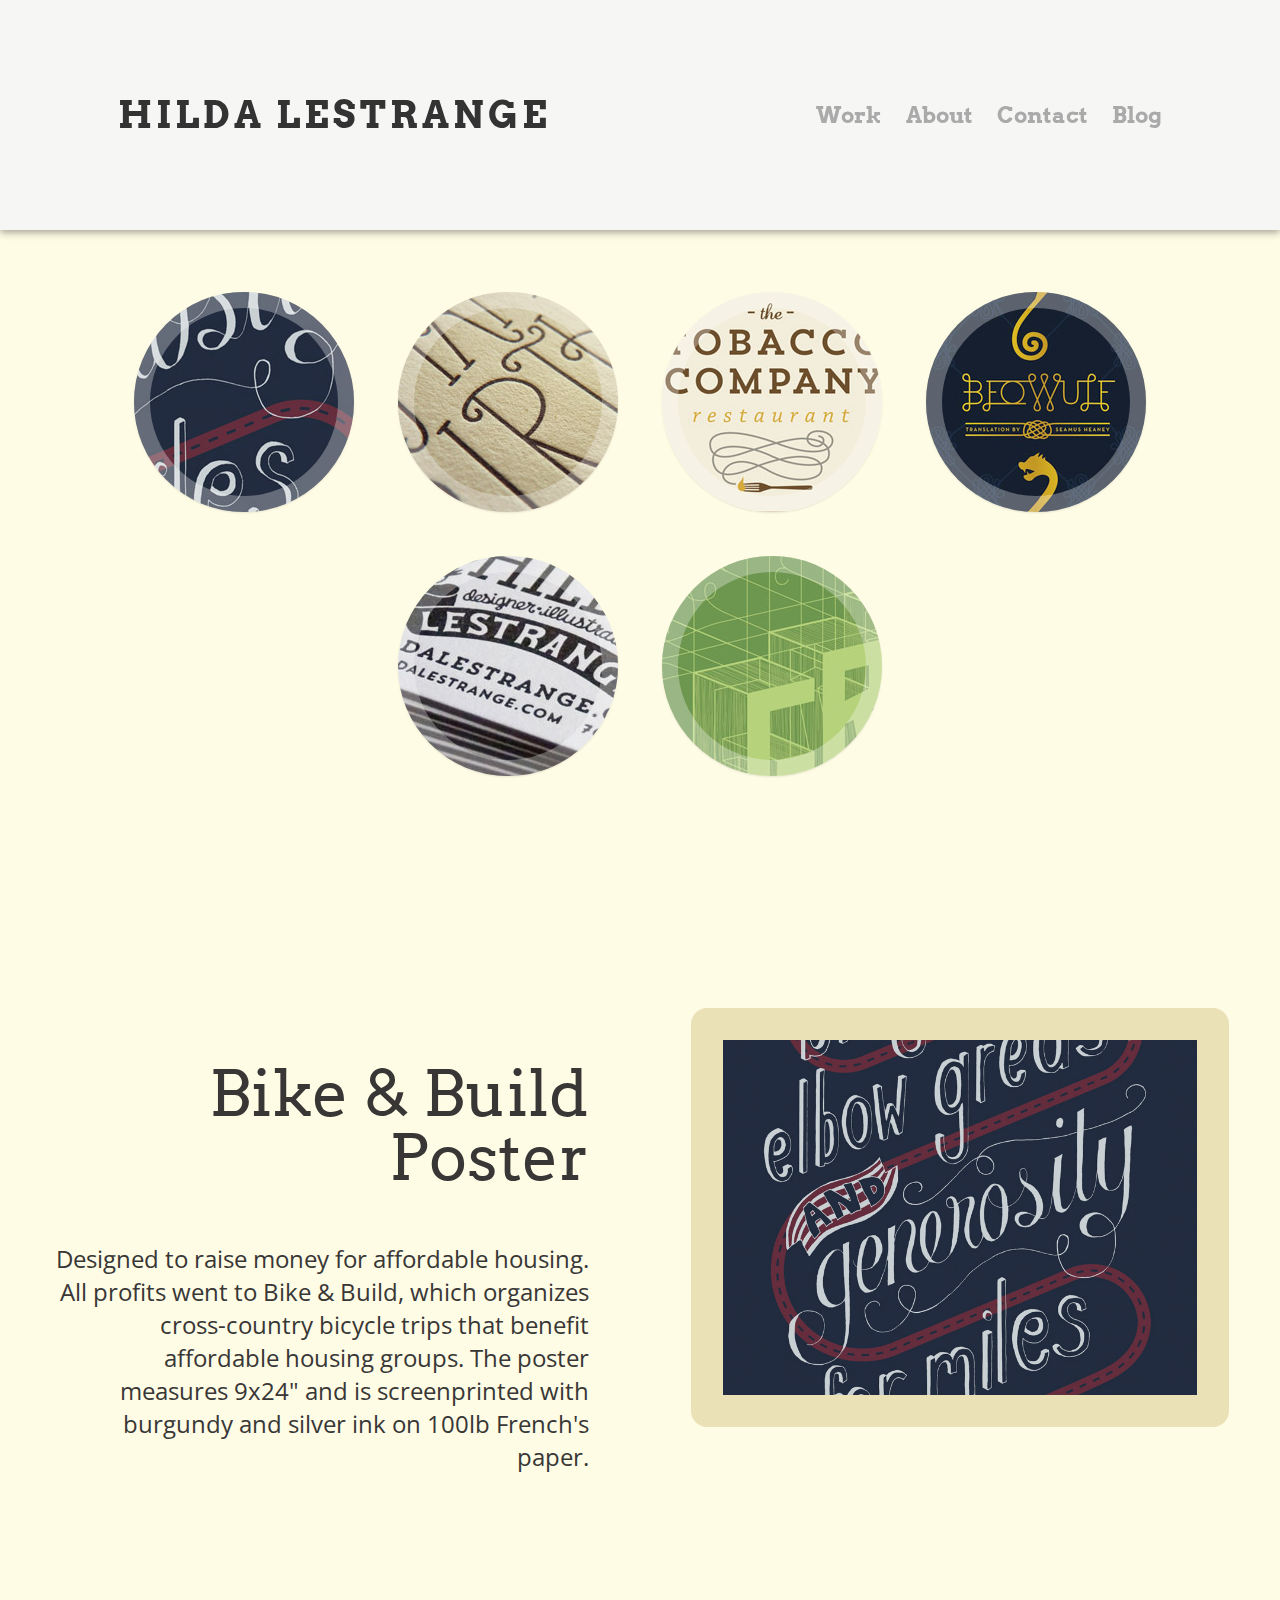
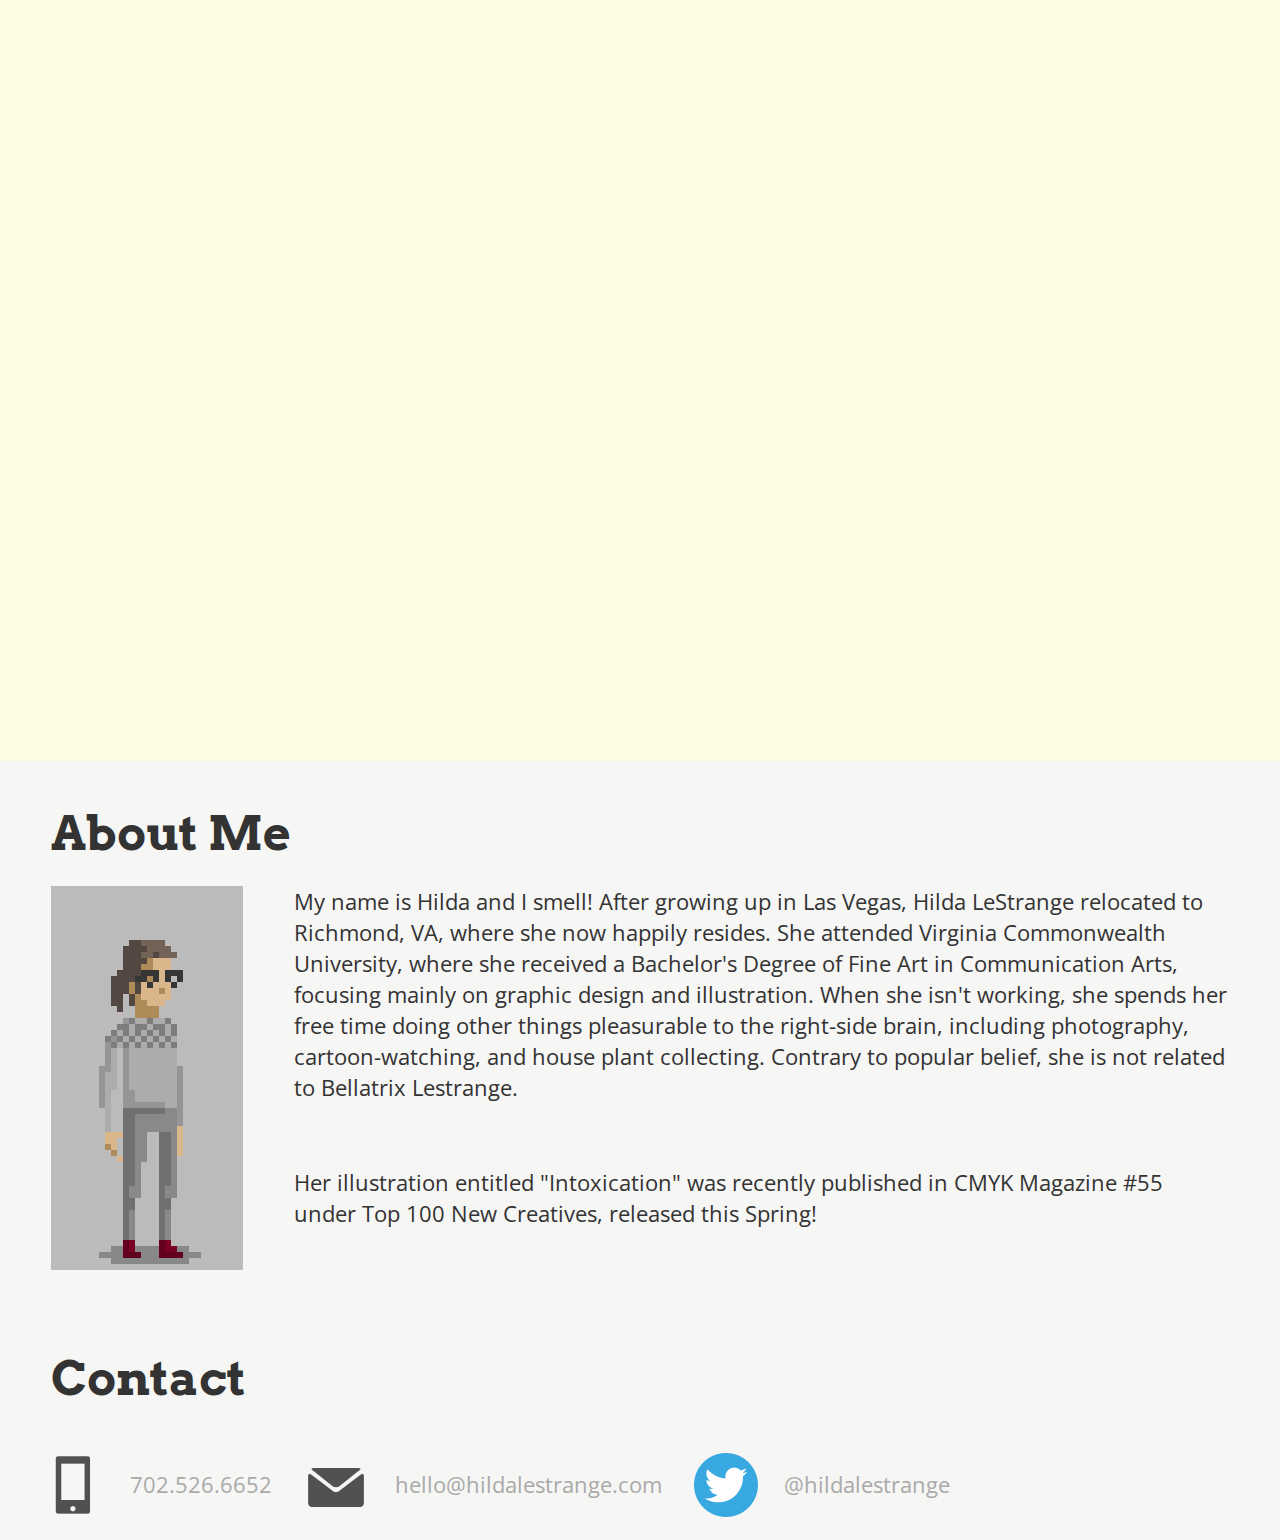
<file: index.html>
<!DOCTYPE html>
<html lang="en" class="no-js">
  <head>
    <meta charset="UTF-8" />
    <meta http-equiv="X-UA-Compatible" content="IE=edge,chrome=1">
    <meta name="viewport" content="width=device-width, initial-scale=1.0">
    <title>Hilda LeStrange Design &amp; Illustration</title>
    <meta name="description" content="A selection of illustration and design work by Hilda LeStrange" />
    <meta name="keywords" content="illustration, graphic design" />
    <meta name="author" content="Tyler Crosse" />
    <link rel="shortcut icon" href="../favicon.ico">
    <link rel="stylesheet" type="text/css" href="css/default.css" />
    <link rel="stylesheet" type="text/css" href="css/component.css" />
    <script src="js/modernizr.custom.js"></script>
  </head>
  <body>
    <div class="container">

      <div class="cbp-af-header">
        <div class="cbp-af-inner">
          <h1>Hilda LeStrange</h1>
          <nav>
            <a href="#">Work</a>
            <a href="#about">About</a>
            <a href="#contact">Contact</a>
            <a href="#">Blog</a>
          </nav>
        </div>
      </div>

      <div class="thumbnails">
        <ul class="ch-grid">
          <li>
            <div class="ch-item ch-img-1">
              <div class="ch-info">
                <h3>Bike &amp; Build</h3>
                <p>Fundrasing Poster<a class="anchor" href="#fbsection1"></a></p>
              </div>
            </div>
          </li>
          <li>
            <div class="ch-item ch-img-2">
              <div class="ch-info">
                <h3>Birthday Card</h3>
                <p>Letterpressed Card<a href="#fbsection2"></a></p>
              </div>
            </div>
          </li>
          <li>
            <div class="ch-item ch-img-3">
              <div class="ch-info">
                <h3>Tobacco Co.</h3>
                <p>Logo Redesign<a href="#fbsection3"></a></p>
              </div>
            </div>
          </li>
          <li>
            <div class="ch-item ch-img-4">
              <div class="ch-info">
                <h3>Beowulf</h3>
                <p>Book Cover Redesign<a href="#fbsection4"></a></p>
              </div>
            </div>
          </li>
          <!-- <li>
            <div class="ch-item ch-img-5">
              <div class="ch-info">
                <h3>Holiday Card</h3>
                <p>Unboxed Holiday Card<a href="#fbsection5"></a></p>
              </div>
            </div> -->
          </li>
          <li>
            <div class="ch-item ch-img-6">
              <div class="ch-info">
                <h3>Business Card</h3>
                <p>Letterpressed Card<a href="#fbsection6"></a></p>
              </div>
            </div>
          </li>
          <li>
            <div class="ch-item ch-img-7">
              <div class="ch-info">
                <h3>The Green Issue</h3>
                <p>Magazine Cover for Henreicho Monthly<a href="#fbsection7"></a></p>
              </div>
            </div>
          </li>
          <!-- <li>
            <div class="ch-item ch-img-8">
              <div class="ch-info">
                <h3>Let's Get Visual</h3>
                <p>Infographic for blog post<a href="#fbsection8"></a></p>
              </div>
            </div>
          </li> -->
        </ul>
      </div>

      <!--
      <div id="cbp-fbscroller" class="cbp-fbscroller">
        <nav>
          <a href="#fbsection1" class="cbp-fbcurrent">Section 1</a>
          <a href="#fbsection2">Section 2</a>
          <a href="#fbsection3">Section 3</a>
          <a href="#fbsection4">Section 4</a>
          <a href="#fbsection5">Section 5</a>
          <a href="#fbsection3">Section 6</a>
          <a href="#fbsection4">Section 7</a>
          <a href="#fbsection5">Section 8</a>
        </nav>
      </div>
      -->

      <div id="cbp-so-scroller" class="cbp-so-scroller">
        <!--Section 1-->
        <section id="fbsection1" class="cbp-so-section">
          <article class="cbp-so-side cbp-so-side-left">
            <h2>Bike &amp; Build Poster</h2>
            <p>Designed to raise money for affordable housing. All profits went to Bike &amp; Build, which organizes cross-country bicycle trips that benefit affordable housing groups. The poster measures 9x24" and is screenprinted with burgundy and silver ink on 100lb French's paper.</p>
          </article>
          <figure class="cbp-so-side cbp-so-side-right">
            <img src="images/bike&build_800x600.jpg" alt="img01">
          </figure>
        </section>

        <!--Section 2-->
        <section id="fbsection2" class="cbp-so-section">
          <figure class="cbp-so-side cbp-so-side-left">
            <img src="images/birthday_800x600.jpg" alt="img01">
          </figure>
          <article class="cbp-so-side cbp-so-side-right">
            <h2>Birthday Card</h2>
            <p>Lollipop powder danish sugar plum caramels liquorice sweet cookie. Gummi bears caramels gummi bears candy canes cheesecake sweet roll icing dragée. Gummies jelly-o tart. Cheesecake unerdwear.com candy canes apple pie halvah chocolate tiramisu.</p>
          </article>
        </section>

        <!--Section 3-->
        <section id="fbsection3" class="cbp-so-section">
          <article class="cbp-so-side cbp-so-side-left">
            <h2>Tobacco Company</h2>
            <p>Personal project aimed at giving the restaurant a logo that embodies its history and reflects the fancy interior of the restaurant.</p>
          </article>
          <figure class="cbp-so-side cbp-so-side-right">
            <img src="images/tobacco_800x600.jpg" alt="img01">
          </figure>
        </section>

        <!--Section 4-->
        <section id="fbsection4" class="cbp-so-section">
          <figure class="cbp-so-side cbp-so-side-left">
            <img src="images/beowulf_800x600.jpg" alt="img01">
          </figure>
          <article class="cbp-so-side cbp-so-side-right">
            <h2>Beowulf</h2>
            <p>Personal project created to evoke the culture of the Anglo-Saxons in the epic poem. Lettering, pattern, and illustration inspired by Medieval Scandinavian art.</p>
          </article>
        </section>

        <!--Section 5-->
        <!-- <section id="fbsection5" class="cbp-so-section">
          <article class="cbp-so-side cbp-so-side-left">
            <h2>Christmas Card</h2>
            <p>Chupa chups pudding lollipop gummi bears gummies cupcake pie. Cookie cotton candy caramels. Oat cake dessert applicake. Sweet roll tiramisu sweet roll sweet roll.</p>
          </article>
          <figure class="cbp-so-side cbp-so-side-right">
            <img src="images/5.png" alt="img01">
          </figure>
        </section> -->

        <!--Section 6-->
        <section id="fbsection6" class="cbp-so-section">
          <figure class="cbp-so-side cbp-so-side-left">
            <img src="images/business_800x600.jpg" alt="img01">
          </figure>
          <article class="cbp-so-side cbp-so-side-right">
            <h2>Business Card</h2>
            <p>Cake cotton candy lollipop. Cake croissant cheesecake candy sugar plum icing apple pie wafer. Pie sugar plum tiramisu tiramisu pie fruitcake candy icing. Candy icing gummies gummies cheesecake brownie lemon drops chocolate gingerbread.</p>
          </article>
        </section>

        <!--Section 7-->
        <section id="fbsection7" class="cbp-so-section">
          <article class="cbp-so-side cbp-so-side-left">
            <h2>The Green Issue</h2>
            <p>Illustration for Henrico Monthly for an article about the construction of taller buildings, which use less energy and resources. Published as the cover and as a spread.</p>
          </article>
          <figure class="cbp-so-side cbp-so-side-right">
            <img src="images/green_800x600.jpg" alt="img01">
          </figure>
        </section>

        <!--Section 8-->
        <!-- <section id="fbsection8" class="cbp-so-section">
          <figure class="cbp-so-side cbp-so-side-left">
            <img src="images/2.png" alt="img01">
          </figure>
          <article class="cbp-so-side cbp-so-side-right">
            <h2>Unboxed Infographic</h2>
            <p>Lollipop powder danish sugar plum caramels liquorice sweet cookie. Gummi bears caramels gummi bears candy canes cheesecake sweet roll icing dragée. Gummies jelly-o tart. Cheesecake unerdwear.com candy canes apple pie halvah chocolate tiramisu.</p>
          </article>
        </section> -->
      </div><!--/cdp-so-scroller-->
      </div>

      <div class="footer">
        <div id="about">
          <h2>About Me</h2>
          <figure class="about-img">
            <img src=images/Hilda.png alt="Hilda" />
          </figure>
          <article class="about-text">
            <p>My name is Hilda and I smell! After growing up in Las Vegas, Hilda LeStrange relocated to Richmond, VA, where she now happily resides. She attended Virginia Commonwealth University, where she received a Bachelor's Degree of Fine Art in Communication Arts, focusing mainly on graphic design and illustration. When she isn't working, she spends her free time doing other things pleasurable to the right-side brain, including photography, cartoon-watching, and house plant collecting. Contrary to popular belief, she is not related to Bellatrix Lestrange.</p>
            <br>
            <p>Her illustration entitled "Intoxication" was recently published in CMYK Magazine #55 under Top 100 New Creatives, released this Spring!</p>
          </article>
        </div>
        <div id="contact">
          <h2>Contact</h2>
          <div class="contact-info">
            <ul>
              <li>
                <img src="images/cell.png" alt="cell">
                <p>702.526.6652</p>
              </li>
              <li>
                <img src="images/email.png" alt="email">
                <a href="mailto:hello@hildalestrange.com?Subject=%20">
                  <p>hello@hildalestrange.com</p>
                </a>
              </li>
              <li>
                <img src="images/twitter.png" alt="twitter">
                <a href="https://twitter.com/hildalestrange">
                  <p>@hildalestrange</p>
                </a>
              </li>
            </ul>
          </div>
        </div>
      </div>

    <script src="https://ajax.googleapis.com/ajax/libs/jquery/1.9.1/jquery.min.js"></script>
    <!-- classie.js by @desandro: https://github.com/desandro/classie -->
    <script src="js/classie.js"></script>
    <script src="js/cbpAnimatedHeader.min.js"></script>
    <script src="js/cbpScroller.js"></script>
    <script>
      new cbpScroller( document.getElementById( 'cbp-so-scroller' ) );
    </script>

  </body>
</html>
</file>
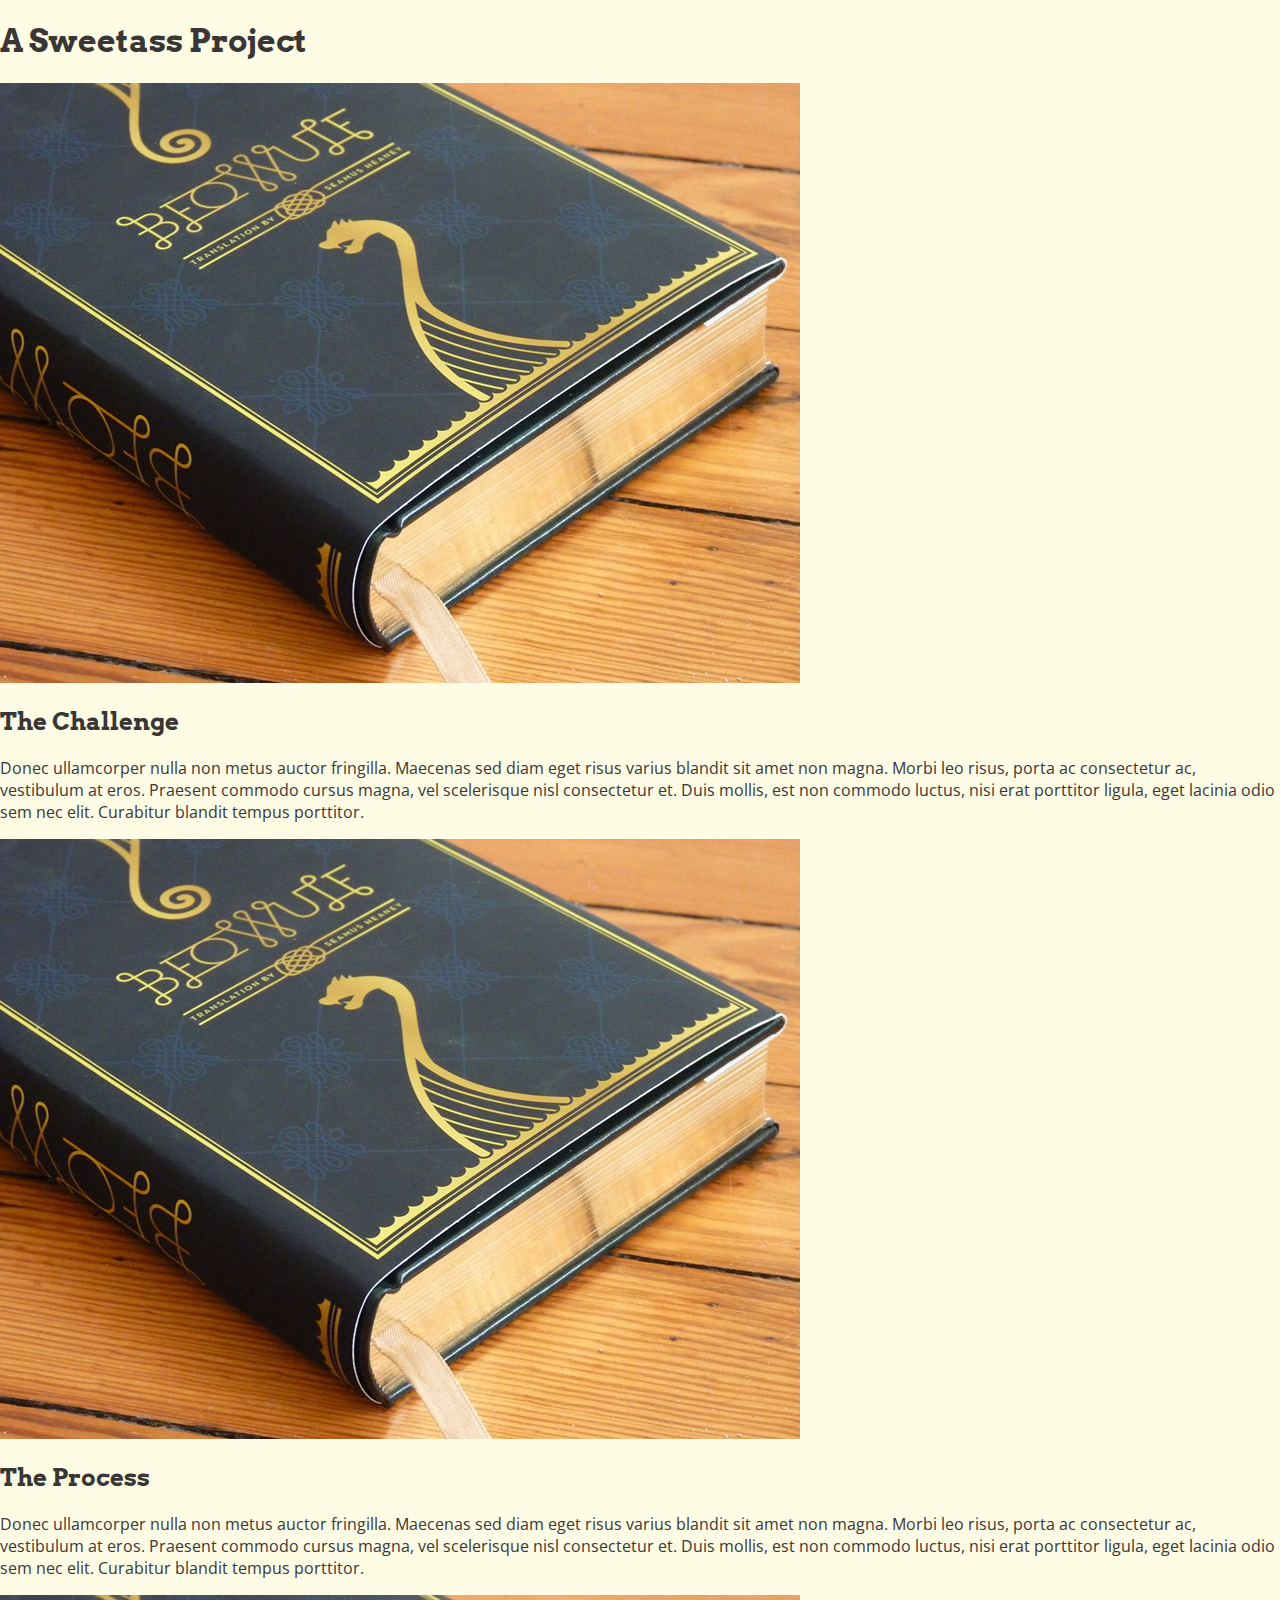
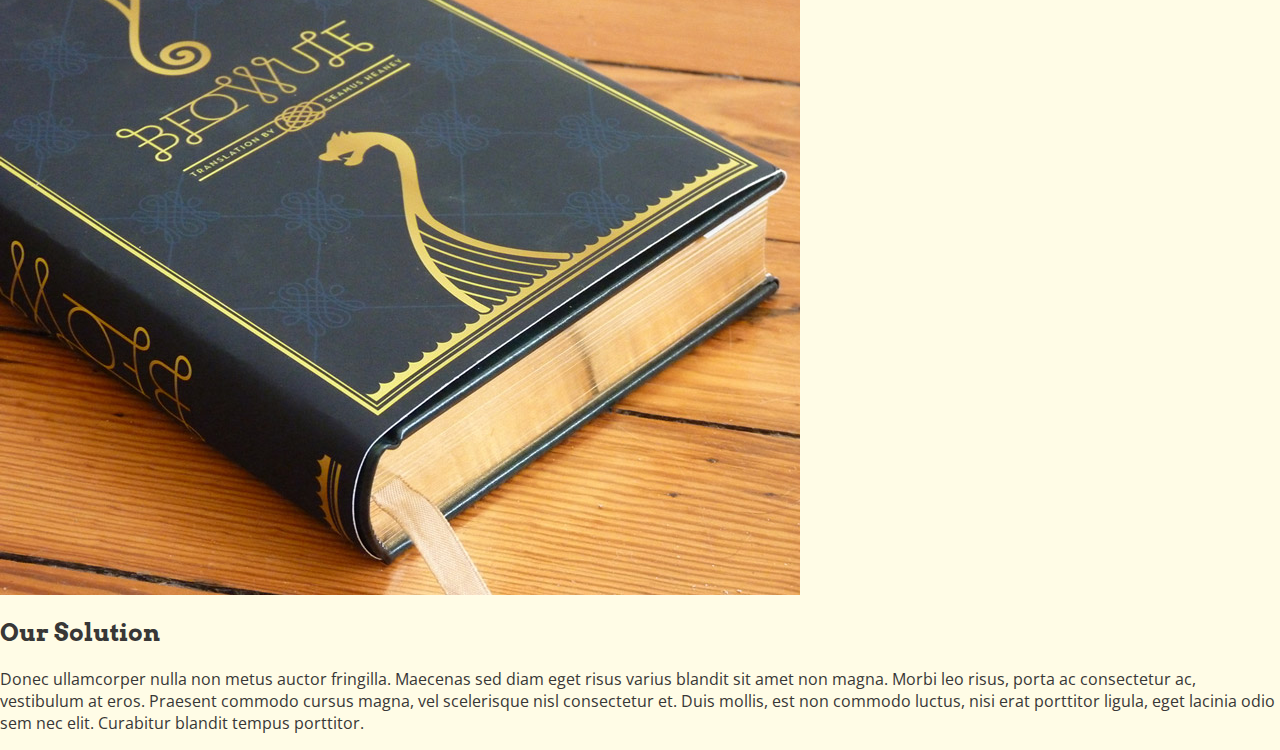
<file: ProductDesign.html>
<!DOCTYPE html>
<html lang="en" class="no-js">
  <head>
    <meta charset="UTF-8" />
    <meta http-equiv="X-UA-Compatible" content="IE=edge,chrome=1">
    <meta name="viewport" content="width=device-width, initial-scale=1.0">
    <title>Hilda LeStrange - Product Design</title>
    <meta name="description" content="A selection of UI/UX and product design work by Hilda LeStrange" />
    <meta name="keywords" content="illustration, graphic design" />
    <meta name="author" content="Tyler Crosse" />
    <link rel="shortcut icon" href="../favicon.ico">
    <link rel="stylesheet" type="text/css" href="css/default.css" />
    <link rel="stylesheet" type="text/css" href="css/component.css" />
    <link rel="stylesheet" type="text/css" href="css/ProductDesign.scss" />
    <script src="js/modernizr.custom.js"></script>
  </head>

  <body>
    <div class="container">
    <section class="section-details">
      <h1 class="title-main">A Sweetass Project</h1>
      <img src="images/beowulf_800x600.jpg">
      <div class="description">
        <h2 class="title">The Challenge</h2>
        <p>Donec ullamcorper nulla non metus auctor fringilla. Maecenas sed diam eget risus varius blandit sit amet non magna. Morbi leo risus, porta ac consectetur ac, vestibulum at eros. Praesent commodo cursus magna, vel scelerisque nisl consectetur et. Duis mollis, est non commodo luctus, nisi erat porttitor ligula, eget lacinia odio sem nec elit. Curabitur blandit tempus porttitor.</p>
      </div>
    </section>

    <section class="section-details">
      <img src="images/beowulf_800x600.jpg">
      <div class="description">
        <h2 class="title">The Process</h2>
        <p>Donec ullamcorper nulla non metus auctor fringilla. Maecenas sed diam eget risus varius blandit sit amet non magna. Morbi leo risus, porta ac consectetur ac, vestibulum at eros. Praesent commodo cursus magna, vel scelerisque nisl consectetur et. Duis mollis, est non commodo luctus, nisi erat porttitor ligula, eget lacinia odio sem nec elit. Curabitur blandit tempus porttitor.</p>
      </div>
    </section>

    <section class="section-details">
      <img src="images/beowulf_800x600.jpg">
      <div class="description">
        <h2 class="title">Our Solution</h2>
        <p>Donec ullamcorper nulla non metus auctor fringilla. Maecenas sed diam eget risus varius blandit sit amet non magna. Morbi leo risus, porta ac consectetur ac, vestibulum at eros. Praesent commodo cursus magna, vel scelerisque nisl consectetur et. Duis mollis, est non commodo luctus, nisi erat porttitor ligula, eget lacinia odio sem nec elit. Curabitur blandit tempus porttitor.</p>
      </div>
    </section>
</div>






  </body>

</html>
</file>
<file: css/default.css>
/* General Blueprint Style */
@import url(http://fonts.googleapis.com/css?family=Arvo:400,700|Open+Sans);
@font-face {
  font-family: 'bpicons';
  src:url('../fonts/bpicons/bpicons.eot');
  src:url('../fonts/bpicons/bpicons.eot?#iefix') format('embedded-opentype'),
    url('../fonts/bpicons/bpicons.woff') format('woff'),
    url('../fonts/bpicons/bpicons.ttf') format('truetype'),
    url('../fonts/bpicons/bpicons.svg#bpicons') format('svg');
  font-weight: normal;
  font-style: normal;
} /* Made with http://icomoon.io/ */

*, *:after, *:before { -webkit-box-sizing: border-box; -moz-box-sizing: border-box; box-sizing: border-box; }
body, html { font-size: 100%; padding: 0; margin: 0;}

/* Clearfix hack by Nicolas Gallagher: http://nicolasgallagher.com/micro-clearfix-hack/ */
.clearfix:before, .clearfix:after { content: " "; display: table; }
.clearfix:after { clear: both; }

body {
  font-family: 'Arvo', serif;
  color: #383736;
  background: #fffce6;
}

p {
  font-family: 'Open Sans', sans-serif;
}

a {
  color: #f0f0f0;
  text-decoration: none;
}

a:hover {
  color: #000;
}

.container > header {
  width: 90%;
  max-width: 69em;
  margin: 0 auto;
  padding: 2.875em 1.875em 1.875em;
}

.container > header h1 {
  font-size: 2.125em;
  line-height: 1.3;
  margin: 0 0 0.6em 0;
  float: left;
  font-weight: 400;
}

.container > header > span {
  display: block;
  position: relative;
  z-index: 9999;
  font-weight: 700;
  text-transform: uppercase;
  letter-spacing: 0.5em;
  padding: 0 0 0.6em 0.1em;
}

.container > header > span span:after {
  width: 30px;
  height: 30px;
  left: -12px;
  font-size: 50%;
  top: -8px;
  font-size: 75%;
  position: relative;
}

.container > header > span span:hover:before {
  content: attr(data-content);
  text-transform: none;
  text-indent: 0;
  letter-spacing: 0;
  font-weight: 300;
  font-size: 110%;
  padding: 0.8em 1em;
  line-height: 1.2;
  text-align: left;
  left: auto;
  margin-left: 4px;
  position: absolute;
  color: #47a3da;
  background: #fff;
}

.container > header nav {
  float: right;
  text-align: center;
}

.container > header nav a {
  display: inline-block;
  position: relative;
  text-align: left;
  width: 2.5em;
  height: 2.5em;
  background: rgba(237, 229, 199, 0.91);
  border-radius: 50%;
  margin: 0 0.1em;
  border: 4px solid #fff;
}

.container > header nav a > span {
  display: none;
}

.container > header nav a:hover:before {
  content: attr(data-info);
  color: #fff;
  position: absolute;
  width: 600%;
  top: 120%;
  text-align: right;
  right: 0;
  pointer-events: none;
}

.container > header nav a:hover {
  background: #fff;
}

.bp-icon:after {
  font-family: 'bpicons';
  speak: none;
  font-style: normal;
  font-weight: normal;
  font-variant: normal;
  text-transform: none;
  text-align: center;
  color: #fff;
  -webkit-font-smoothing: antialiased;
}

.container > header nav .bp-icon:after {
  position: absolute;
  top: 0;
  left: 0;
  width: 100%;
  height: 100%;
  line-height: 2;
  text-indent: 0;
}

.container > header nav a:hover:after {
  color: #47a3da;
}

.bp-icon-next:after {
  content: "\e000";
}
.bp-icon-drop:after {
  content: "\e001";
}
.bp-icon-archive:after {
  content: "\e002";
}
.bp-icon-about:after {
  content: "\e003";
}
.bp-icon-prev:after {
  content: "\e004";
}

.main > section:nth-child(even) {
  background: #47a3da;
  color: #fff;
}

.main section:first-child > div {
  padding-top: 0em;
}

.main section p {
  margin: 0;
  padding: 1em 0;
  font-size: 1.8em;
  line-height: 1.5;
}

@media screen and (max-width: 55em) {

  .container > header h1,
  .container > header nav {
    float: none;
  }

  .container > header > span,
  .container > header h1 {
    text-align: center;
  }

  .container > header nav {
    margin: 0 auto;
  }

  .container > header > span {
    text-indent: 30px;
  }
}
</file>
<file: css/component.css>
/* HEADER
=============================================================*/

.cbp-af-header {
  position: fixed;
  top: 0;
  left: 0;
  width: 100%;
  background: rgba(246,246,246,0.95);
  box-shadow:0 2px 8px rgba(0,0,0,.4);
  z-index: 10000;
  height: 230px;
  overflow: hidden;
  -webkit-transition: height 0.3s;
  -moz-transition: height 0.3s;
  transition: height 0.3s;
}

.cbp-af-header .cbp-af-inner {
  width: 90%;
  max-width: 69em;
  margin: 0 auto;
  padding: 0 1.875em;
}

.cbp-af-header h1,
.cbp-af-header nav {
  display: inline-block;
  position: relative;
}

.cbp-af-header h1,
.cbp-af-header nav a {
  line-height: 230px;
}

.cbp-af-header h1 {
  text-transform: uppercase;
  color: #333;
  letter-spacing: 4px;
  font-size: 2.3em;
  margin: 0;
  float: left;
}

.cbp-af-header nav {
  float: right;
}

.cbp-af-header nav a {
  color: #aaa;
  font-weight: 700;
  margin: 0 0 0 20px;
  font-size: 1.4em;
}

.cbp-af-header nav a:hover {
  color: #333;
}

/* Transitions and class for reduced height */
.cbp-af-header h1,
.cbp-af-header nav a {
  -webkit-transition: all 0.3s;
  -moz-transition: all 0.3s;
  transition: all 0.3s;
}

.cbp-af-header.cbp-af-header-shrink {
  height: 70px;
}

.cbp-af-header.cbp-af-header-shrink h1,
.cbp-af-header.cbp-af-header-shrink nav a {
  line-height: 70px;
}

.cbp-af-header.cbp-af-header-shrink h1 {
  font-size: 1.6em;
}

@media screen and (max-width: 55em) {

  .cbp-af-header .cbp-af-inner {
    width: 100%;
  }

  .cbp-af-header h1,
  .cbp-af-header nav {
    display: block;
    margin: 0 auto;
    text-align: center;
    float: none;
  }

  .cbp-af-header h1,
  .cbp-af-header nav a {
    line-height: 115px;
  }

  .cbp-af-header nav a {
    margin: 0 10px;
  }

  .cbp-af-header.cbp-af-header-shrink h1,
  .cbp-af-header.cbp-af-header-shrink nav a {
    line-height: 35px;
  }

  .cbp-af-header.cbp-af-header-shrink h1 {
    font-size: 1.6em;
  }

  .cbp-af-header.cbp-af-header-shrink nav a {
    font-size: 1em;
  }
}

@media screen and (max-width: 32.25em) {
  .cbp-af-header nav a {
    font-size: 1em;
  }

  .cbp-af-header h1 {
    font-size: 1.6em;
  }

  .cbp-af-header.cbp-af-header-shrink h1 {
    font-size: 1.4em;
  }
}

@media screen and (max-width: 24em) {
  .cbp-af-header nav a,
  .cbp-af-header.cbp-af-header-shrink nav a {
    line-height: 1;
  }

  .cbp-af-header h1 {
    font-size: 1.4em;
  }
}

/* THUMBNAILS
=============================================================*/

.thumbnails {
  top: 15em;
  position: relative;
  margin: 2em 0 25em 0;
}

.ch-grid {
  margin: 20px 0 0 0;
  padding: 0;
  list-style: none;
  display: block;
  text-align: center;
  width: 100%;
}

.ch-grid:after, .ch-grid:before {
  content: '';
  display: table;
}

.ch-grid:after {
  clear: both;
}

.ch-grid li {
  width: 220px;
  height: 220px;
  display: inline-block;
  margin: 20px;
}

.ch-item {
  width: 100%;
  height: 100%;
  border-radius: 50%;
  position: relative;
  cursor: default;
  box-shadow:
    inset 0 0 0 0 rgba(160,160,160, 0.4),
    inset 0 0 0 16px rgba(255,255,255,0.3),
    0 1px 2px rgba(0,0,0,0.1);
  -webkit-transition: all 0.4s ease-in-out;
  -moz-transition: all 0.4s ease-in-out;
  transition: all 0.4s ease-in-out;
}

.ch-info {
  position: absolute;
  width: 100%;
  height: 100%;
  border-radius: 50%;
  overflow: hidden;
  opacity: 0;
  -webkit-transition: all 0.4s ease-in-out;
  -moz-transition: all 0.4s ease-in-out;
  transition: all 0.4s ease-in-out;
  transform: scale(0);
  backface-visibility: hidden;
}

.ch-info h3 {
  color: #fff;
  position: relative;
  font-weight: 300;
  font-size: 22px;
  margin: 0 30px;
  padding: 65px 0 0 0;
  height: 110px;
  font-family: 'Arvo', serif;
  text-shadow:
    0 0 1px #fff,
    0 1px 2px rgba(0,0,0,0.3);
}

.ch-info p {
  color: #fff;
  padding: 10px 5px;
  font-style: italic;
  margin: 0 30px;
  font-size: 12px;
  border-top: 1px solid rgba(255,255,255,0.5);
}

.ch-info p a {
  position: absolute;
  height: 220px;
  width: 220px;
  border-radius: 50%;
  top: 0;
  left: 0;
  cursor: pointer;
  display: block;
  color: rgba(255,255,255,0.7);
  font-style: normal;
  font-weight: 700;
  text-transform: uppercase;
  font-size: 9px;
  letter-spacing: 1px;
  padding-top: 4px;
  font-family: 'Open Sans', Arial, sans-serif;
}

.ch-info p a:hover {
  color: rgba(71,163,218, 0.8);
}

.ch-item:hover {
  box-shadow:
    inset 0 0 0 110px rgba(160,160,160d, 0.4),
    inset 0 0 0 16px rgba(255,255,255,0.8),
    0 1px 2px rgba(0,0,0,0.1);
}

.ch-item:hover .ch-info {
  opacity: 1;
  transform: scale(1);
}

.ch-img-1 {
  background-image: url("images/bike&build_thumb.jpg");
}

.ch-img-2 {
  background-image: url("images/birthday_thumb.jpg");
}

.ch-img-3 {
  background-image: url("images/tobacco_thumb.jpg");
}

.ch-img-4 {
  background-image: url("images/beowulf_thumb.jpg");
}

.ch-img-5 {
  background-image: url();
}

.ch-img-6 {
  background-image: url("images/business_thumb.jpg");
}

.ch-img-7 {
  background-image: url("images/green_thumb.jpg");
}

.ch-img-8 {
  background-image: url();
}



/* MAIN CONTENT SCROLLER
=============================================================*/

.cbp-so-scroller {
  margin-top: 3em;
  overflow: hidden;
}

.cbp-so-section {
  padding-top: 10em;
  margin-top: -10em;
  margin-bottom: 15em;
}

/* Clear floats of children */
.cbp-so-section:before,
.cbp-so-section:after {
  content: " ";
  display: table;
}

.cbp-so-section:after {
  clear: both;
}

/* Text styling */
.cbp-so-section h2 {
  font-size: 4em;
  font-weight: 300;
  line-height: 1;
}

.cbp-so-section p {
  font-size: 1.5em;
}

.cbp-so-section img {
  width: 100%;
  border: #eae2b6 2em solid;
  border-radius: 1em;
}

/* Sides */
.cbp-so-side {
  width: 50%;
  float: left;
  margin: 0;
  padding: 3em 4%;
  overflow: hidden;
  min-height: 12em;
  -webkit-transition: -webkit-transform 0.5s, opacity 0.5s;
  -moz-transition: -moz-transform 0.5s, opacity 0.5s;
  transition: transform 0.5s, opacity 0.5s;
}

/* Clear floats of children */
.cbp-so-side:before,
.cbp-so-side:after {
  content: " ";
  display: table;
}

.cbp-so-side:after {
  clear: both;
}

.cbp-so-side-right {
  text-align: left;
}

.cbp-so-side-left {
  text-align: right;
}

.cbp-so-side-right img {
  float: left;
}

.cbp-so-side-left img {
  float: right;
}

/* Initial state*/
.cbp-so-init .cbp-so-side {
  opacity: 0;
}

.cbp-so-init .cbp-so-side-left {
  -webkit-transform: translateX(-80px);
  -moz-transform: translateX(-80px);
  transform: translateX(-80px);
}

.cbp-so-init .cbp-so-side-right {
  -webkit-transform: translateX(80px);
  -moz-transform: translateX(80px);
  transform: translateX(80px);
}

/* Animated state */
.cbp-so-section.cbp-so-animate .cbp-so-side-left,
.cbp-so-section.cbp-so-animate .cbp-so-side-right {
  -webkit-transform: translateX(0px);
  -moz-transform: translateX(0px);
  transform: translateX(0px);
  opacity: 1;
}


@media screen and (max-width: 73.5em) {
  .cbp-so-scroller {
    font-size: 65%;
  }

  .cbp-so-section h2 {
    margin: 0;
  }

  .cbp-so-side img {
    max-width: 120%;
  }
}

@media screen and (max-width: 41.125em) {
  .cbp-so-side {
    float: none;
    width: 100%;
  }

  .cbp-so-side img {
    max-width: 100%;
  }
}

/* FOOTER
=============================================================*/

.footer {
  background-color: rgba(246,246,246,0.95);
  color: #333;
  position: absolute;
}

.footer h2 {
  font-size: 3em;
  line-height: 1;
  margin: 1em 4% 0.6em;
}

.footer p {
  font-size: 1.4em;
}

.about-img {
  float: left;
  margin: 0 4% 5em;
}

.about-text {
  display: block;
  margin: 0 4%
}

#contact {
  clear: left;
}

#contact .contact-info {

}

#contact ul {
  list-style: none;
}

#contact ul li {
  display: inline-block;
  margin: 0 2em 0 0;
  float: left
}

#contact ul li p {
  color: #aaa;
  display: inline-block;
  line-height: 64px;
  vertical-align: middle;
  margin-left: 1em;
}

#contact img {
  vertical-align: middle;
}

#contact .contact-info a p:hover {
  color: #333;
}

@media screen and (max-width: 73.5em) {
  .footer {
    font-size: 65%;
  }
}

@media screen and (max-width: 41.125em) {
  .about-img {
    width: 30%;
    height: auto;
    margin: 0 4% 3em
  }

  .about-img img {
    max-width: 100%;
  }
}

/*
portions of the header, & layout adapted from Codrops blueprints http://tympanus.net/codrops/category/blueprints/
*/
</file>
